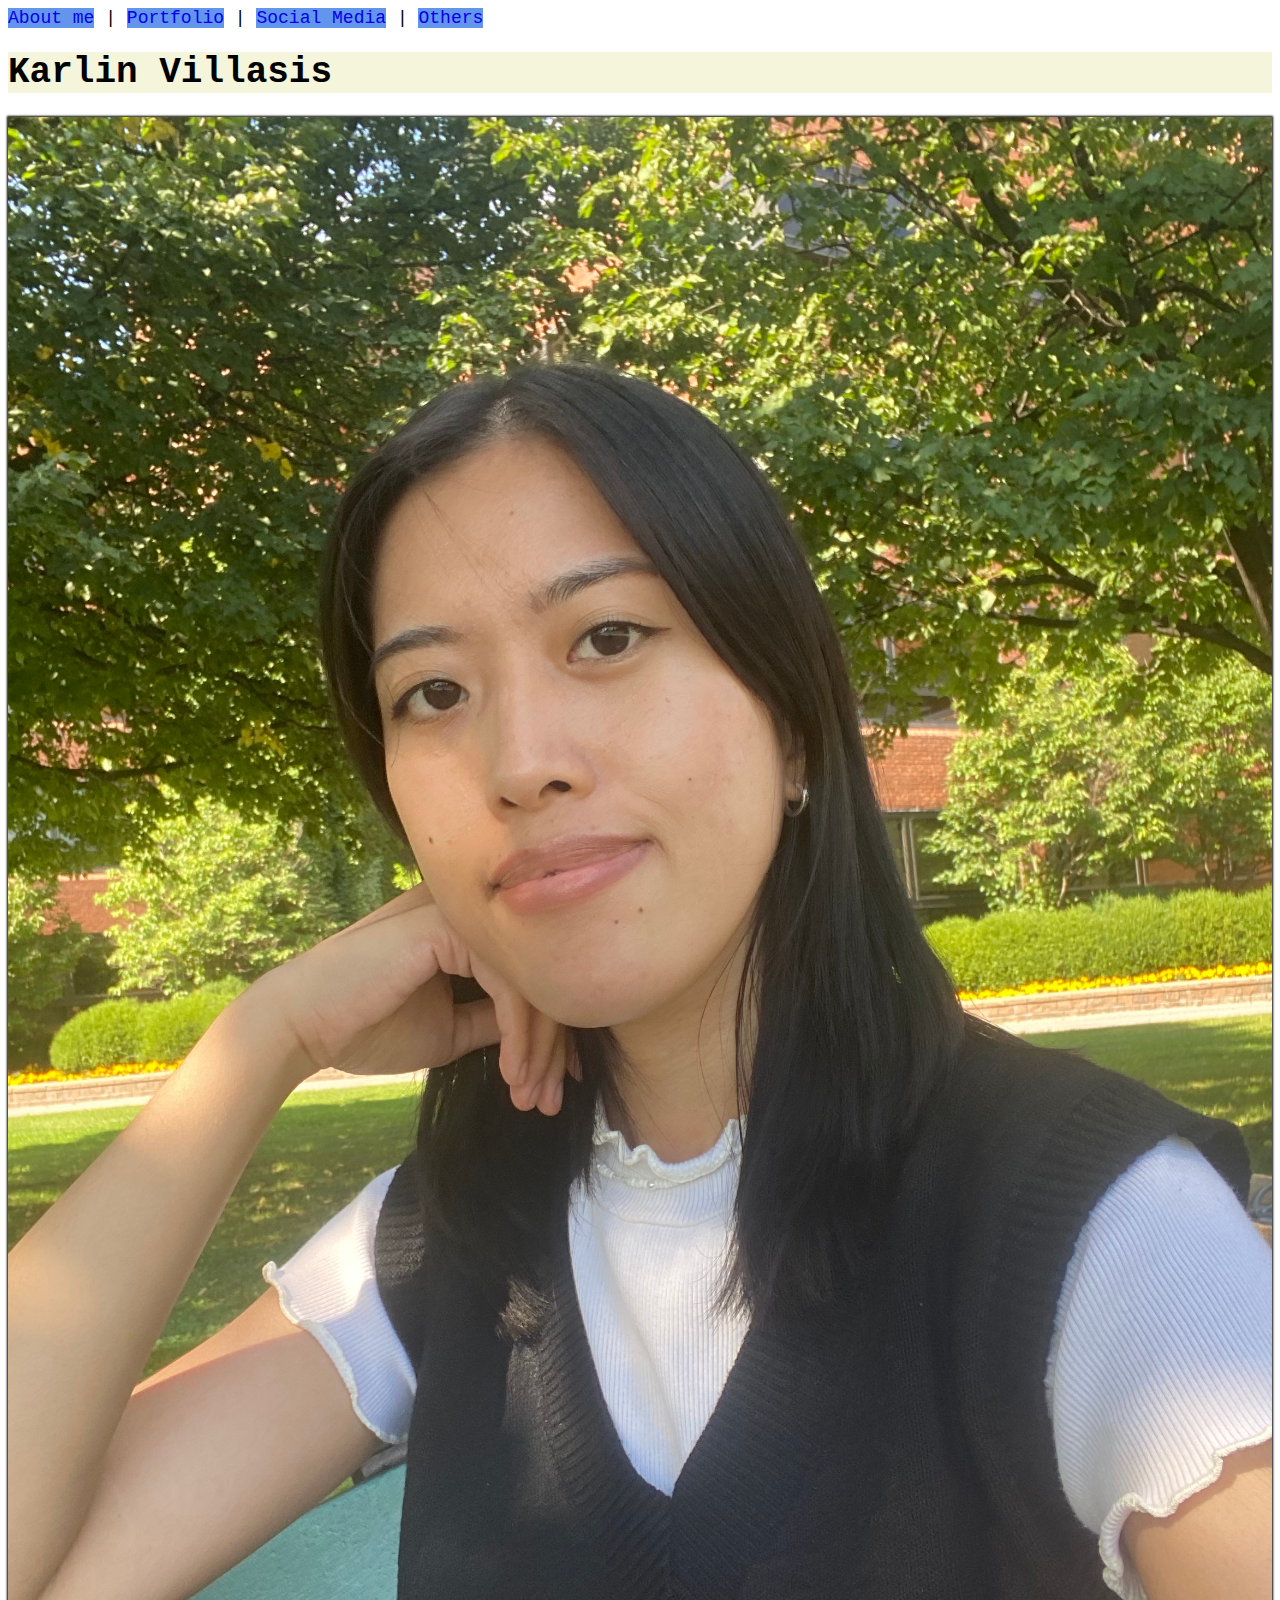
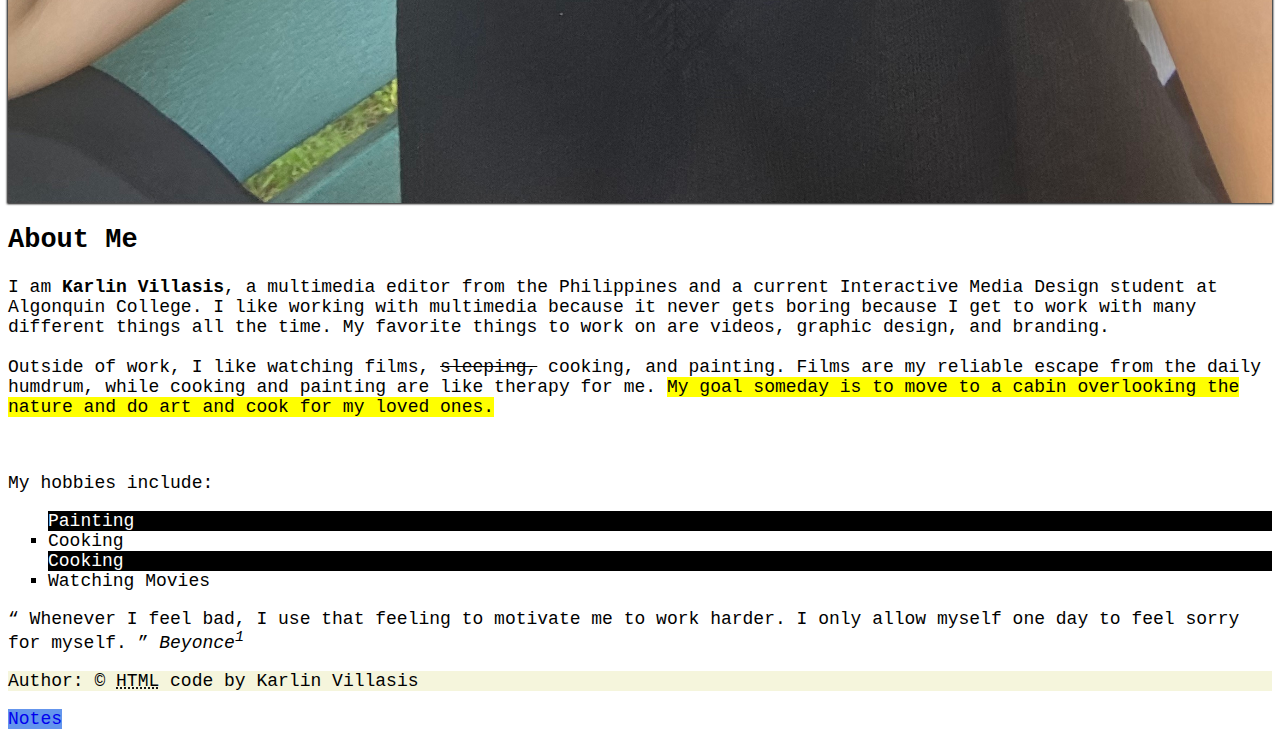
<file: index.html>
<!DOCTYPE html>
<html lang="en">
<head>
<meta charset="UTF-8">
    <meta http-equiv="X-UA-Compatible" content="IE=edge">
    <meta name="viewport" content="width=device-width, initial-scale=1.0">
    
    <title class="site-title">Karlin Villasis</title>
    <link rel="stylesheet" href="css/main.css">
</head>


<nav>
    <a href="about">About me</a> |
    <a href="portforlio">Portfolio</a> |
    <a href="social">Social Media</a> |
    <a href="others">Others</a>
  </nav>



<Header><h1>Karlin Villasis</h1></Header>


        <img src="images/IMG_0753.jpg" id="my-image" alt="image of Karlin Villasis"/>


<article>
<h2>About Me</h2>
<body>
    <p>
        I am <strong>Karlin Villasis</strong>, a multimedia editor from the Philippines and a current Interactive Media Design student at Algonquin College. I like working with multimedia because it never gets boring because I get to work with many different things all the time. My favorite things to work on are videos, graphic design, and branding.
<br>
<br>
        Outside of work, I like watching films, <del>sleeping,</del> cooking, and painting. Films are my reliable escape from the daily humdrum, while cooking and painting are like therapy for me. <mark>My goal someday is to move to a cabin overlooking the nature and do art and cook for my loved ones.</mark>
    </p>
</body>

<br>
    <p>
        My hobbies include:
        <ul>
            <li>Painting</li>
            <li>Cooking</li>
            <li>Cooking</li>
            <li>Watching Movies</li>
        </ul>
    </p>

    <q>
        Whenever I feel bad, I use that feeling to motivate me to work harder. I only allow myself one day to feel sorry for myself. 
    </q>
    <cite>Beyonce<sup>1</sup></cite>

</article>


    

    <footer>
        <p>Author: &#169; <abbr title="Hypertext Markup Language">HTML</abbr> code by Karlin Villasis</p>
    </footer>


<a href="notes.html"> Notes</a>
</html>
</file>
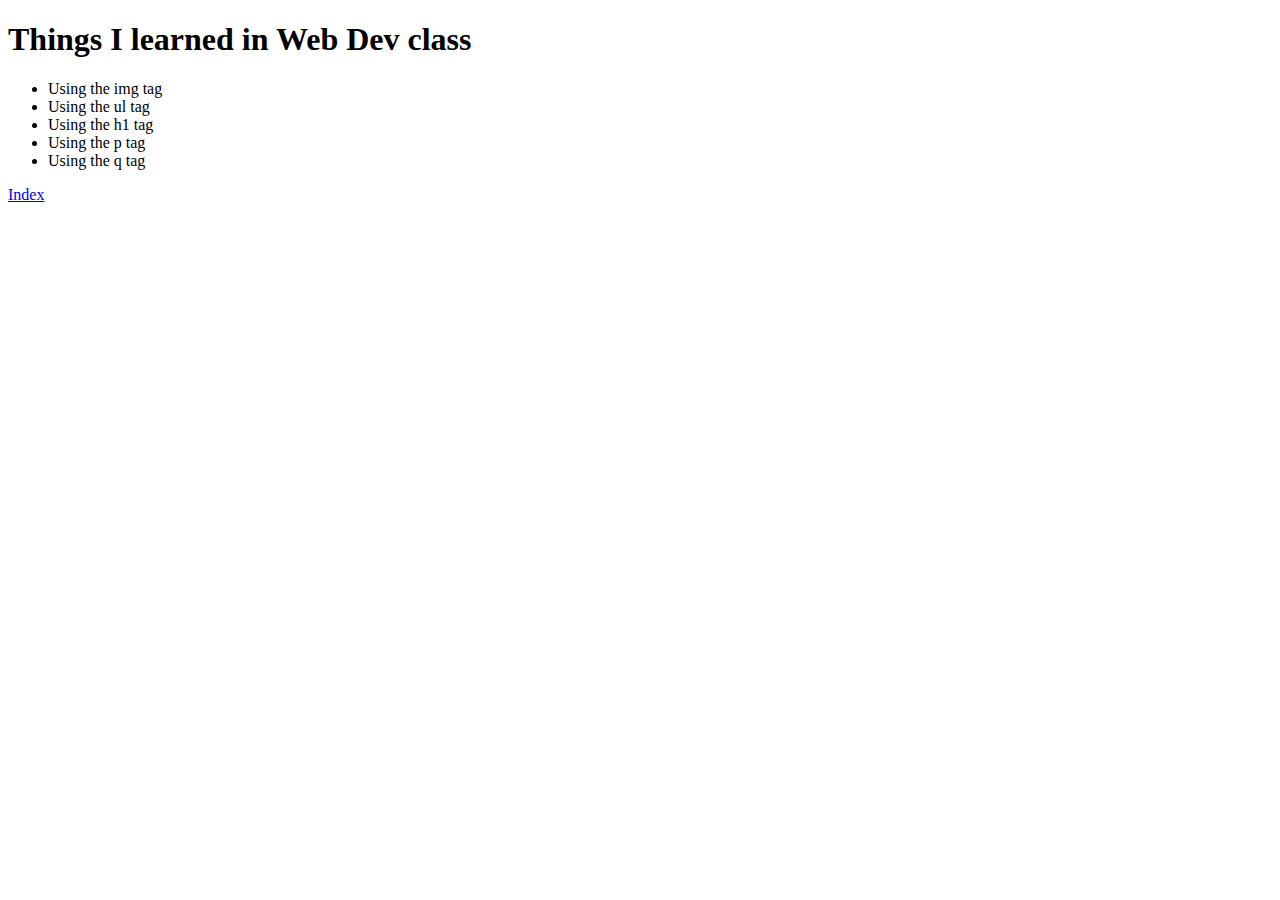
<file: notes.html>
<!DOCTYPE html>


<h1>Things I learned in Web Dev class</h1>
<p>
<ul>
    <li>Using the img tag</li>
    <!--The <img=""> tag attaches a photo from a file on the computer to the .html page
-->
   
    <li>Using the ul tag </li>
     <!-- The <ul></ul> tag creates an unordered list where we can insert the opening list item <li> and closing list item </li> -->

    <li>Using the h1 tag</li>
    <!-- The <h1></h1> tag is used for the most important text in the page -->

    <li>Using the p tag </li>
    <!--The <p></p> tag is used in ading a paragraph of text in the page -->
    
    <li>Using the q tag </li>
    <!-- The <q></q> tag is used for a small quotation embedded within the page -->

</ul>
</p>




<a href="index.html">Index</a>


</html>
</file>
<file: css/main.css>
body {
    font-family: 'Courier New', Courier, monospace;
    font-size: 18px;
}

a {
    text-decoration: none;
 }

 a {
    background-color: cornflowerblue;
    border: 2px black;
 }

 a:hover, a:focus {
    background-color: pink;
}

header, footer {
    background-color: beige;
}

site-title {
    color: crimson;
}

#my-image {
    box-shadow: 0 0 2px 1px black;

}

ul {
    list-style-type: square;
}

li:nth-child(odd) {
    background-color: black;
    color: white;
}

img {
    width: 100%;
    height: auto;
    display: block;
}
</file>
